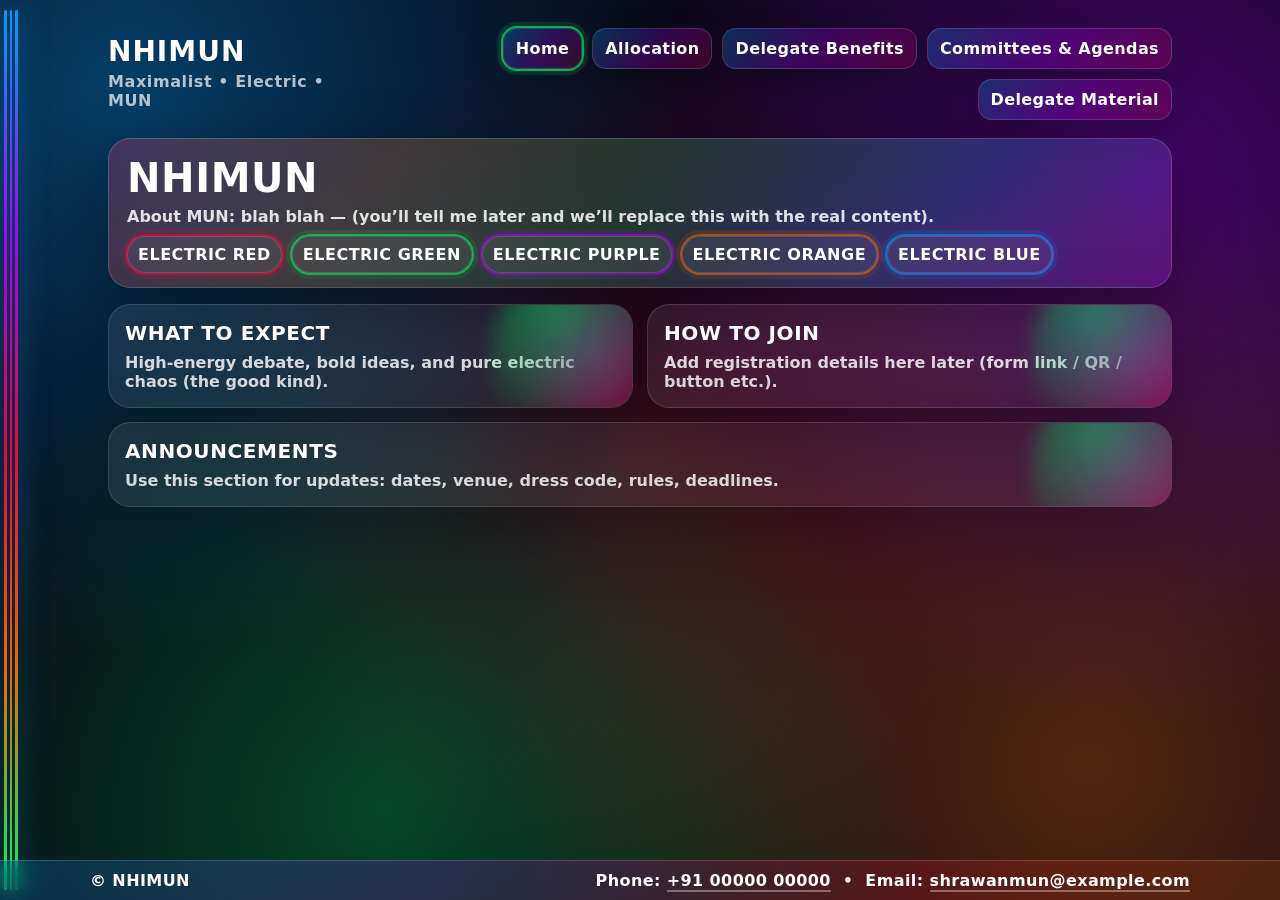
<file: index.html>
<!doctype html>
<html lang="en">
<head>
  <meta charset="utf-8"/>
  <meta name="viewport" content="width=device-width, initial-scale=1"/>
  <title>NHIMUN • Home</title>
  <link rel="stylesheet" href="styles.css"/>
</head>
<body>
  <div class="stripes" aria-hidden="true">
    <div></div><div></div><div></div>
  </div>

  <div class="wrap">
    <header class="header">
      <div class="brand">
        <h1>NHIMUN</h1>
        <p class="tag">Maximalist • Electric • MUN</p>
      </div>

      <nav class="nav">
        <a href="index.html">Home</a>
        <a href="allocation.html">Allocation</a>
        <a href="benefits.html">Delegate Benefits</a>
        <a href="committees.html">Committees & Agendas</a>
        <a href="materials.html">Delegate Material</a>
      </nav>
    </header>

    
    <section class="hero">
      <h2>NHIMUN</h2>
      <p>
        About MUN: <strong>blah blah</strong> — (you’ll tell me later and we’ll replace this with the real content).
      </p>
      <div class="badgeRow">
        <span class="badge red">ELECTRIC RED</span>
        <span class="badge green">ELECTRIC GREEN</span>
        <span class="badge purple">ELECTRIC PURPLE</span>
        <span class="badge orange">ELECTRIC ORANGE</span>
        <span class="badge blue">ELECTRIC BLUE</span>
      </div>
    </section>

    <div class="grid">
      <section class="card span-6">
        <h3>What to expect</h3>
        <p>High-energy debate, bold ideas, and pure electric chaos (the good kind).</p>
      </section>

      <section class="card span-6">
        <h3>How to join</h3>
        <p>Add registration details here later (form link / QR / button etc.).</p>
      </section>

      <section class="card span-12">
        <h3>Announcements</h3>
        <p>Use this section for updates: dates, venue, dress code, rules, deadlines.</p>
      </section>
    </div>

  </div>

  <footer class="footer">
    <div class="footerInner">
      <div>© NHIMUN</div>
      <div>
        Phone: <a href="tel:+910000000000">+91 00000 00000</a> &nbsp;•&nbsp;
        Email: <a href="mailto:shrawanmun@example.com">shrawanmun@example.com</a>
      </div>
    </div>
  </footer>

  <script src="script.js"></script>
</body>
</html>
</file>
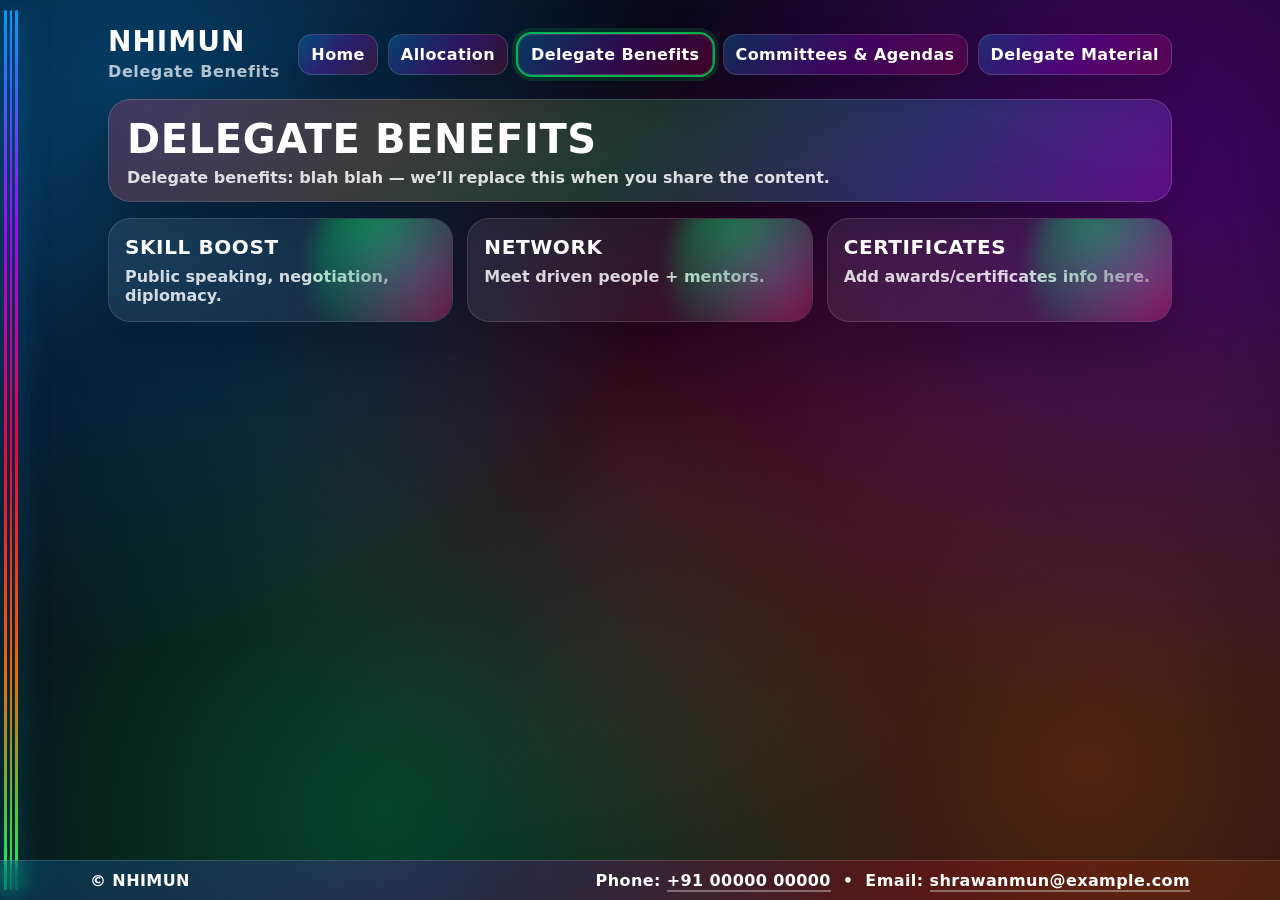
<file: benefits.html>
<!doctype html>
<html lang="en">
<head>
  <meta charset="utf-8"/>
  <meta name="viewport" content="width=device-width, initial-scale=1"/>
  <title>NHIMUN • Delegate Benefits</title>
  <link rel="stylesheet" href="styles.css"/>
</head>
<body>
  <div class="stripes" aria-hidden="true">
    <div></div><div></div><div></div>
  </div>

  <div class="wrap">
    <header class="header">
      <div class="brand">
        <h1>NHIMUN</h1>
        <p class="tag">Delegate Benefits</p>
      </div>

      <nav class="nav">
        <a href="index.html">Home</a>
        <a href="allocation.html">Allocation</a>
        <a href="benefits.html">Delegate Benefits</a>
        <a href="committees.html">Committees & Agendas</a>
        <a href="materials.html">Delegate Material</a>
      </nav>
    </header>

    
    <section class="hero">
      <h2>Delegate Benefits</h2>
      <p>Delegate benefits: <strong>blah blah</strong> — we’ll replace this when you share the content.</p>
    </section>

    <div class="grid">
      <section class="card span-4">
        <h3>Skill Boost</h3>
        <p>Public speaking, negotiation, diplomacy.</p>
      </section>

      <section class="card span-4">
        <h3>Network</h3>
        <p>Meet driven people + mentors.</p>
      </section>

      <section class="card span-4">
        <h3>Certificates</h3>
        <p>Add awards/certificates info here.</p>
      </section>
    </div>

  </div>

  <footer class="footer">
    <div class="footerInner">
      <div>© NHIMUN</div>
      <div>
        Phone: <a href="tel:+910000000000">+91 00000 00000</a> &nbsp;•&nbsp;
        Email: <a href="mailto:shrawanmun@example.com">shrawanmun@example.com</a>
      </div>
    </div>
  </footer>

  <script src="script.js"></script>
</body>
</html>
</file>
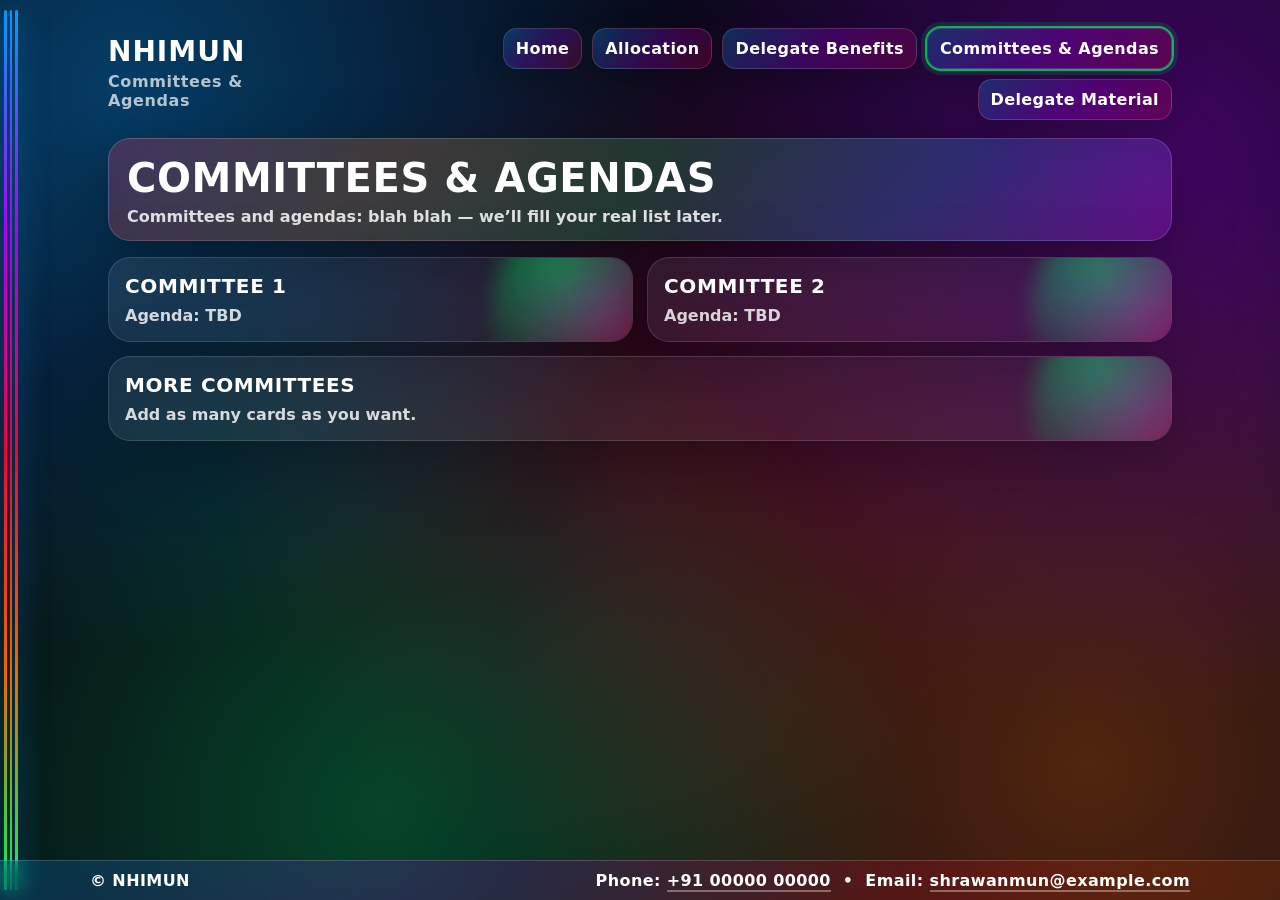
<file: committees.html>
<!doctype html>
<html lang="en">
<head>
  <meta charset="utf-8"/>
  <meta name="viewport" content="width=device-width, initial-scale=1"/>
  <title>NHIMUN • Committees & Agendas</title>
  <link rel="stylesheet" href="styles.css"/>
</head>
<body>
  <div class="stripes" aria-hidden="true">
    <div></div><div></div><div></div>
  </div>

  <div class="wrap">
    <header class="header">
      <div class="brand">
        <h1>NHIMUN</h1>
        <p class="tag">Committees & Agendas</p>
      </div>

      <nav class="nav">
        <a href="index.html">Home</a>
        <a href="allocation.html">Allocation</a>
        <a href="benefits.html">Delegate Benefits</a>
        <a href="committees.html">Committees & Agendas</a>
        <a href="materials.html">Delegate Material</a>
      </nav>
    </header>

    
    <section class="hero">
      <h2>Committees & Agendas</h2>
      <p>Committees and agendas: <strong>blah blah</strong> — we’ll fill your real list later.</p>
    </section>

    <div class="grid">
      <section class="card span-6">
        <h3>Committee 1</h3>
        <p>Agenda: TBD</p>
      </section>

      <section class="card span-6">
        <h3>Committee 2</h3>
        <p>Agenda: TBD</p>
      </section>

      <section class="card span-12">
        <h3>More Committees</h3>
        <p>Add as many cards as you want.</p>
      </section>
    </div>

  </div>

  <footer class="footer">
    <div class="footerInner">
      <div>© NHIMUN</div>
      <div>
        Phone: <a href="tel:+910000000000">+91 00000 00000</a> &nbsp;•&nbsp;
        Email: <a href="mailto:shrawanmun@example.com">shrawanmun@example.com</a>
      </div>
    </div>
  </footer>

  <script src="script.js"></script>
</body>
</html>
</file>
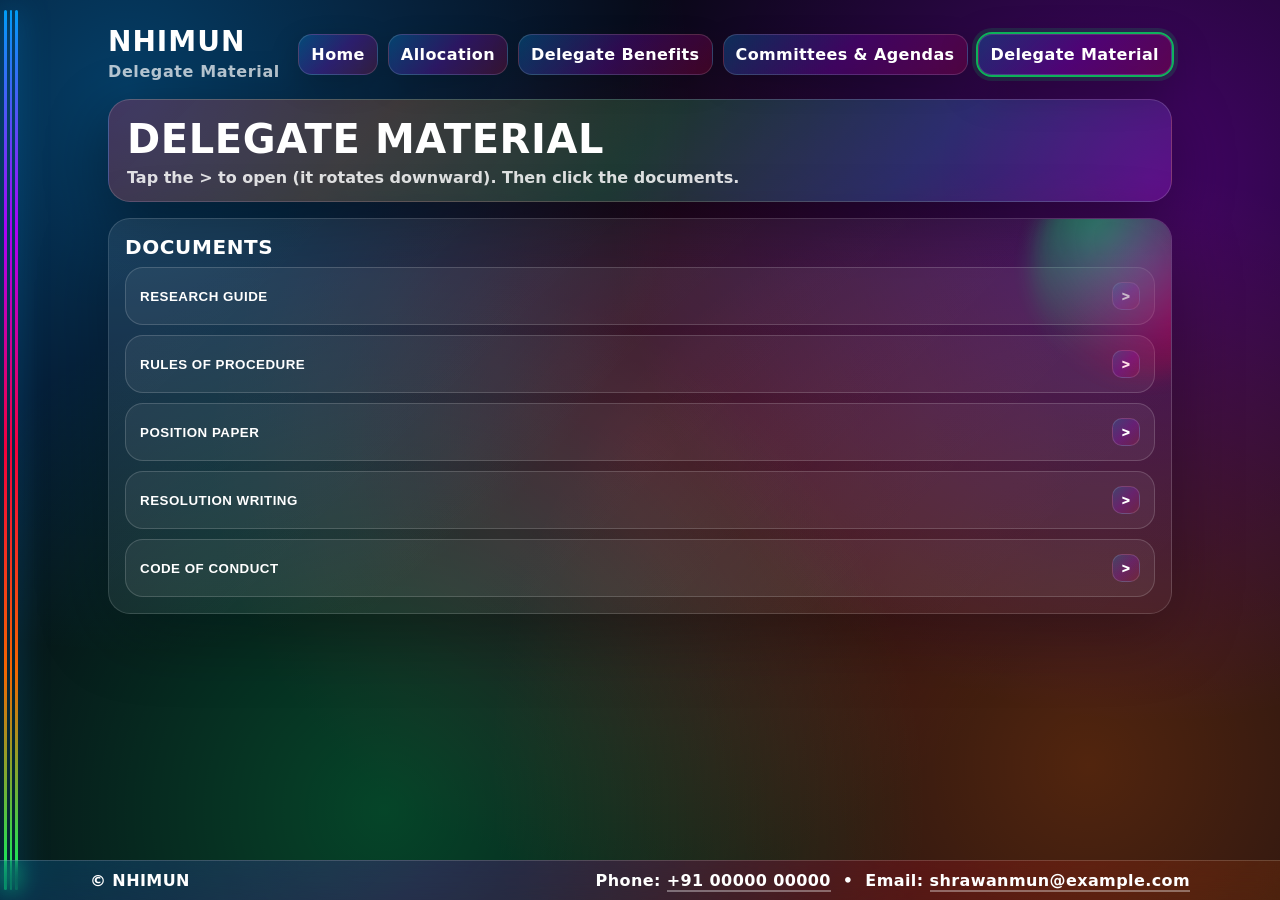
<file: materials.html>
<!doctype html>
<html lang="en">
<head>
  <meta charset="utf-8"/>
  <meta name="viewport" content="width=device-width, initial-scale=1"/>
  <title>NHIMUN • Delegate Material</title>
  <link rel="stylesheet" href="styles.css"/>
</head>
<body>
  <div class="stripes" aria-hidden="true">
    <div></div><div></div><div></div>
  </div>

  <div class="wrap">
    <header class="header">
      <div class="brand">
        <h1>NHIMUN</h1>
        <p class="tag">Delegate Material</p>
      </div>

      <nav class="nav">
        <a href="index.html">Home</a>
        <a href="allocation.html">Allocation</a>
        <a href="benefits.html">Delegate Benefits</a>
        <a href="committees.html">Committees & Agendas</a>
        <a href="materials.html">Delegate Material</a>
      </nav>
    </header>

    
    <section class="hero">
      <h2>Delegate Material</h2>
      <p>
        Tap the <strong>&gt;</strong> to open (it rotates downward). Then click the documents.
      </p>
    </section>

    <div class="grid">
      <section class="card span-12">
        <h3>Documents</h3>

        <div class="accordion">

          <div class="accItem" data-accordion="item">
            <button class="accBtn" data-accordion="btn" type="button">
              <span class="title">Research Guide</span>
              <span class="chev" aria-hidden="true">&gt;</span>
            </button>
            <div class="accContent">
              <ul>
                <li><a href="assets/research-guide.pdf" target="_blank" rel="noopener">Research Guide (PDF)</a></li>
                <li><a href="assets/country-research-template.pdf" target="_blank" rel="noopener">Country Research Template</a></li>
              </ul>
            </div>
          </div>

          <div class="accItem" data-accordion="item">
            <button class="accBtn" data-accordion="btn" type="button">
              <span class="title">Rules of Procedure</span>
              <span class="chev" aria-hidden="true">&gt;</span>
            </button>
            <div class="accContent">
              <ul>
                <li><a href="assets/rop.pdf" target="_blank" rel="noopener">Rules of Procedure (PDF)</a></li>
                <li><a href="assets/motions-cheatsheet.pdf" target="_blank" rel="noopener">Motions Cheat Sheet</a></li>
              </ul>
            </div>
          </div>

          <div class="accItem" data-accordion="item">
            <button class="accBtn" data-accordion="btn" type="button">
              <span class="title">Position Paper</span>
              <span class="chev" aria-hidden="true">&gt;</span>
            </button>
            <div class="accContent">
              <ul>
                <li><a href="assets/position-paper-guide.pdf" target="_blank" rel="noopener">Position Paper Guide</a></li>
                <li><a href="assets/position-paper-sample.pdf" target="_blank" rel="noopener">Sample Position Paper</a></li>
              </ul>
            </div>
          </div>

          <div class="accItem" data-accordion="item">
            <button class="accBtn" data-accordion="btn" type="button">
              <span class="title">Resolution Writing</span>
              <span class="chev" aria-hidden="true">&gt;</span>
            </button>
            <div class="accContent">
              <ul>
                <li><a href="assets/resolution-guide.pdf" target="_blank" rel="noopener">Resolution Guide</a></li>
                <li><a href="assets/resolution-template.docx" target="_blank" rel="noopener">Resolution Template (DOCX)</a></li>
              </ul>
            </div>
          </div>

          <div class="accItem" data-accordion="item">
            <button class="accBtn" data-accordion="btn" type="button">
              <span class="title">Code of Conduct</span>
              <span class="chev" aria-hidden="true">&gt;</span>
            </button>
            <div class="accContent">
              <ul>
                <li><a href="assets/code-of-conduct.pdf" target="_blank" rel="noopener">Code of Conduct (PDF)</a></li>
                <li><a href="assets/dress-code.pdf" target="_blank" rel="noopener">Dress Code</a></li>
              </ul>
            </div>
          </div>

        </div>
      </section>
    </div>

  </div>

  <footer class="footer">
    <div class="footerInner">
      <div>© NHIMUN</div>
      <div>
        Phone: <a href="tel:+910000000000">+91 00000 00000</a> &nbsp;•&nbsp;
        Email: <a href="mailto:shrawanmun@example.com">shrawanmun@example.com</a>
      </div>
    </div>
  </footer>

  <script src="script.js"></script>
</body>
</html>
</file>
<file: styles.css>
/* =============== ELECTRIC MAXIMALISM THEME =============== */
:root{
  --e-red:    #ff003c;
  --e-green:  #00ff66;
  --e-purple: #b300ff;
  --e-orange: #ff6a00;
  --e-blue:   #00a3ff;

  --bg: #070714;
  --card: rgba(255,255,255,0.06);
  --card2: rgba(255,255,255,0.10);
  --text: #ffffff;
  --muted: rgba(255,255,255,0.70);
}

*{ box-sizing:border-box; }
html,body{ margin:0; padding:0; }
body{
  font-family: ui-sans-serif, system-ui, -apple-system, Segoe UI, Roboto, Arial, "Apple Color Emoji","Segoe UI Emoji";
  background: radial-gradient(circle at 10% 10%, rgba(0,163,255,0.35), transparent 40%),
              radial-gradient(circle at 90% 20%, rgba(179,0,255,0.35), transparent 40%),
              radial-gradient(circle at 30% 90%, rgba(0,255,102,0.25), transparent 45%),
              radial-gradient(circle at 85% 85%, rgba(255,106,0,0.30), transparent 45%),
              radial-gradient(circle at 50% 50%, rgba(255,0,60,0.20), transparent 55%),
              var(--bg);
  color: var(--text);
  min-height: 100vh;
  overflow-x: hidden;
}

/* Decorative three stripes (maximalist) */
.stripes{
  position: fixed;
  inset: 0 auto 0 0;
  width: 22px;
  z-index: 0;
  display: grid;
  grid-template-columns: repeat(3, 1fr);
  gap: 3px;
  padding: 10px 4px;
  pointer-events: none;
  filter: drop-shadow(0 0 14px rgba(0,163,255,0.55));
}
.stripes div{
  border-radius: 10px;
  background: linear-gradient(180deg, var(--e-blue), var(--e-purple), var(--e-red), var(--e-orange), var(--e-green));
  opacity: 0.95;
}

/* Layout */
.wrap{
  position: relative;
  z-index: 1;
  max-width: 1100px;
  margin: 0 auto;
  padding: 28px 18px 70px;
}

.header{
  display:flex;
  align-items:center;
  justify-content:space-between;
  gap: 16px;
  margin-bottom: 18px;
}

.brand{
  display:flex;
  flex-direction:column;
  gap: 6px;
}
.brand h1{
  margin:0;
  font-size: 28px;
  letter-spacing: 1px;
  text-transform: uppercase;
  line-height: 1;
}
.brand .tag{
  margin:0;
  color: var(--muted);
  font-weight: 600;
  letter-spacing: 0.6px;
}

.nav{
  display:flex;
  flex-wrap:wrap;
  gap: 10px;
  justify-content:flex-end;
}
.nav a{
  text-decoration:none;
  color: white;
  font-weight: 800;
  letter-spacing: 0.4px;
  padding: 10px 12px;
  border-radius: 14px;
  background: linear-gradient(135deg, rgba(0,163,255,0.25), rgba(179,0,255,0.22), rgba(255,0,60,0.18));
  border: 1px solid rgba(255,255,255,0.14);
  box-shadow: 0 10px 30px rgba(0,0,0,0.20);
  transition: transform 0.12s ease, filter 0.12s ease;
}
.nav a:hover{
  transform: translateY(-2px) rotate(-0.3deg);
  filter: brightness(1.15) saturate(1.2);
}
.nav a.active{
  outline: 2px solid rgba(0,255,102,0.65);
  box-shadow: 0 0 0 6px rgba(0,255,102,0.12), 0 14px 40px rgba(0,0,0,0.25);
}

/* Hero */
.hero{
  padding: 18px 18px 14px;
  border-radius: 22px;
  background:
    linear-gradient(135deg, rgba(255,0,60,0.20), rgba(255,106,0,0.18), rgba(0,255,102,0.14), rgba(0,163,255,0.18), rgba(179,0,255,0.18)),
    rgba(255,255,255,0.05);
  border: 1px solid rgba(255,255,255,0.16);
  box-shadow: 0 18px 60px rgba(0,0,0,0.35);
}
.hero h2{
  margin: 0 0 8px 0;
  font-size: 40px;
  line-height: 1.05;
  text-transform: uppercase;
  letter-spacing: 0.6px;
}
.hero p{
  margin: 0;
  color: rgba(255,255,255,0.85);
  font-weight: 650;
  max-width: 80ch;
}

.grid{
  display:grid;
  grid-template-columns: repeat(12, 1fr);
  gap: 14px;
  margin-top: 16px;
}

.card{
  border-radius: 22px;
  background: linear-gradient(135deg, rgba(255,255,255,0.08), rgba(255,255,255,0.04));
  border: 1px solid rgba(255,255,255,0.14);
  box-shadow: 0 20px 70px rgba(0,0,0,0.28);
  padding: 16px;
  position: relative;
  overflow: hidden;
}
.card::before{
  content:"";
  position:absolute;
  inset: -60px -80px auto auto;
  width: 220px;
  height: 220px;
  border-radius: 999px;
  background: radial-gradient(circle at 30% 30%, rgba(0,255,102,0.45), transparent 60%),
              radial-gradient(circle at 70% 70%, rgba(255,0,60,0.35), transparent 60%),
              radial-gradient(circle at 50% 50%, rgba(179,0,255,0.35), transparent 60%);
  filter: blur(10px);
  opacity: 0.95;
}
.card h3{
  margin: 0 0 8px 0;
  font-size: 20px;
  text-transform: uppercase;
  letter-spacing: 0.6px;
}
.card p{
  margin: 0;
  color: rgba(255,255,255,0.82);
  font-weight: 650;
}

.badgeRow{
  display:flex;
  flex-wrap:wrap;
  gap: 10px;
  margin-top: 10px;
}
.badge{
  font-weight: 900;
  letter-spacing: 0.5px;
  padding: 8px 10px;
  border-radius: 999px;
  border: 1px solid rgba(255,255,255,0.14);
  background: rgba(255,255,255,0.06);
}
.badge.red{    outline: 2px solid rgba(255,0,60,0.60); box-shadow: 0 0 0 6px rgba(255,0,60,0.12); }
.badge.green{  outline: 2px solid rgba(0,255,102,0.55); box-shadow: 0 0 0 6px rgba(0,255,102,0.10); }
.badge.purple{ outline: 2px solid rgba(179,0,255,0.55); box-shadow: 0 0 0 6px rgba(179,0,255,0.10); }
.badge.orange{ outline: 2px solid rgba(255,106,0,0.55); box-shadow: 0 0 0 6px rgba(255,106,0,0.10); }
.badge.blue{   outline: 2px solid rgba(0,163,255,0.55); box-shadow: 0 0 0 6px rgba(0,163,255,0.10); }

/* Full-width cards */
.span-12{ grid-column: span 12; }
.span-8{ grid-column: span 8; }
.span-6{ grid-column: span 6; }
.span-4{ grid-column: span 4; }

@media (max-width: 900px){
  .span-8,.span-6,.span-4{ grid-column: span 12; }
  .hero h2{ font-size: 32px; }
  .nav{ justify-content:flex-start; }
}

/* Allocation embed */
.embed{
  width: 100%;
  height: 520px;
  border: 1px solid rgba(255,255,255,0.18);
  border-radius: 18px;
  background: rgba(0,0,0,0.25);
}

/* Accordion for Delegate Material */
.accordion{
  display:flex;
  flex-direction:column;
  gap: 10px;
}
.accItem{
  border-radius: 18px;
  border: 1px solid rgba(255,255,255,0.16);
  background: rgba(255,255,255,0.06);
  overflow:hidden;
}
.accBtn{
  width: 100%;
  text-align:left;
  border: none;
  background: transparent;
  color: white;
  padding: 14px 14px;
  font-weight: 900;
  letter-spacing: 0.5px;
  display:flex;
  align-items:center;
  justify-content:space-between;
  cursor:pointer;
}
.accBtn .title{
  display:flex;
  align-items:center;
  gap: 10px;
  text-transform: uppercase;
}
.chev{
  width: 28px;
  height: 28px;
  border-radius: 10px;
  display:grid;
  place-items:center;
  border: 1px solid rgba(255,255,255,0.14);
  background: linear-gradient(135deg, rgba(0,163,255,0.20), rgba(179,0,255,0.20), rgba(255,0,60,0.14));
  transition: transform 0.16s ease, filter 0.16s ease;
  font-weight: 1000;
}
.accContent{
  display:none;
  padding: 0 14px 14px;
  color: rgba(255,255,255,0.85);
  font-weight: 650;
}
.accContent ul{
  margin: 10px 0 0;
  padding-left: 18px;
}
.accContent a{
  color: white;
  font-weight: 900;
  text-decoration: none;
  border-bottom: 2px solid rgba(0,255,102,0.65);
}
.accContent a:hover{
  filter: brightness(1.15);
}
.accItem.open .accContent{ display:block; }
.accItem.open .chev{ transform: rotate(90deg); } /* makes > look like down when rotated */

/* Footer */
.footer{
  position: fixed;
  left: 0;
  right: 0;
  bottom: 0;
  padding: 10px 12px;
  background: linear-gradient(135deg, rgba(0,163,255,0.20), rgba(179,0,255,0.18), rgba(255,0,60,0.16), rgba(255,106,0,0.12));
  border-top: 1px solid rgba(255,255,255,0.16);
  backdrop-filter: blur(10px);
  z-index: 2;
}
.footerInner{
  max-width: 1100px;
  margin: 0 auto;
  display:flex;
  flex-wrap:wrap;
  gap: 10px;
  justify-content:space-between;
  align-items:center;
  font-weight: 800;
  letter-spacing: 0.4px;
}
.footer a{
  color: white;
  text-decoration:none;
  border-bottom: 2px solid rgba(255,255,255,0.35);
}
.footer a:hover{ filter: brightness(1.15); }
</file>
